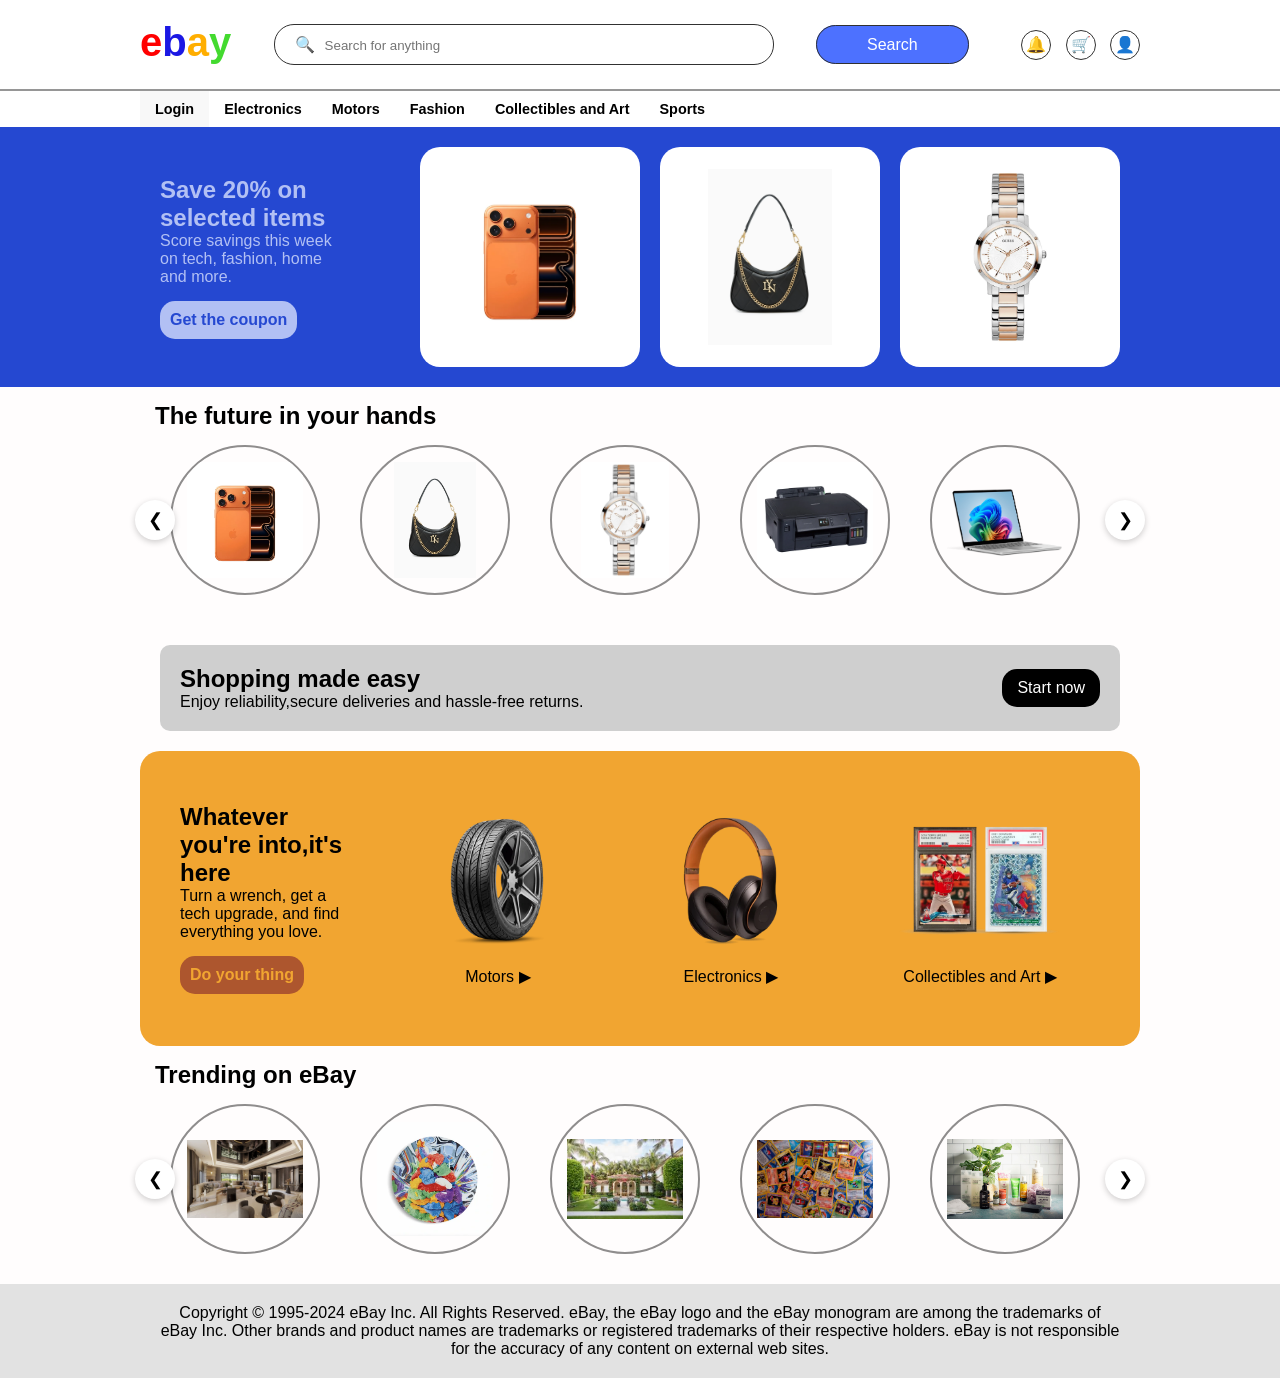
<file: index.html>
<!DOCTYPE html>
<html lang="en">

<head>
    <meta charset="UTF-8">
    <meta name="viewport" content="width=device-width, initial-scale=1.0">
    <title>Ebay</title>
    <link rel="stylesheet" href="css/stylesheet.css">
</head>

<body>
    <header class="site-header">
        <div class="wrapper">
            <div class="box-header-inner">
                <div class="header-inner">
                    <h1 class="header-title"><span class="e">e</span><span class="b">b</span><span
                            class="a">a</span><span class="y">y</span></h1>
                </div>
                <div class="header-Search-box">
                    <span class="icon-Search">🔍</span>
                    <form class="">
                    <input class="Search-input" type="text" placeholder="Search for anything">
                    </form>
                </div>
                <div class="header-Search">
                    <a href="">Search </a>
                </div>
                <div class="social-icon">
                    <a href="">🔔</a>
                    <a href="">🛒</a>
                    <a href="">👤</a>
                </div>
            </div>

    </header>





    </header>
    <nav class="main-nav">

        <div class="wrapper">
            <ul class="nav-menu">
                <Li><a href="login.html" class="active">Login</a></Li>
                <Li class="has-dropdown"><a href="">Electronics</a>
                    <!-- เมนูที่ซ่อนไว้ -->
                    <div class="dropdown ">
                        <div class="dropdown-content">
                            <div class="">
                                <p>Most popular categories</p>
                                <hr>
                                <p>Smartphones and accessories</p>
                                <p>Video games and consoles</p>
                                <p>Computers and tablets</p>
                                <p>Cameras and photos</p>
                                <p>Camera drones</p>
                                <p>Refurbished</p>
                                <p> Smart home</p>


                            </div>
                            <div class="">
                                <p>More categories</p>
                                <hr>
                                <p>Apple</p>
                                <p>Samsung</p>
                                <p>Portable audio and headphones</p>
                                <p>Smart watches</p>
                                <p>Deals</p>
                                <p>Sell on eBay</p>




                            </div>
                            <div class="nav-menu-img">
                                <img src="img/nav-menu-img/Electronics.png" alt="Electronics">
                            </div>
                        </div>
                    </div>





                </Li>
                <Li class="has-dropdown"><a href="">Motors</a>
                    <!-- เมนูที่ซ่อนไว้ -->
                    <div class="dropdown ">
                        <div class="dropdown-content">
                            <div class="">
                                <p>Car</p>
                                <hr>
                                <p>Auto and truck parts</p>
                                <p>Tools and supplies</p>
                                <p>Turbo chargers</p>
                                <p>Clothing and merchandise</p>
                                <p>Shock absorbers</p>
                                <p>Electronic and GPS</p>
                                <p> Air intake</p>



                            </div>
                            <div class="">
                                <p>Motorcycle and more</p>
                                <hr>
                                <p>Motorcycle parts</p>
                                <p>Body and frame</p>
                                <p>Engines and parts</p>
                                <p>Accessories</p>
                                <p>Exhausts and systems</p>
                                <p>Rims</p>
                                <p>Deals</p>
                                <p>Sell on eBay</p>


                            </div>
                            <div class="nav-menu-img">
                                <img src="img/nav-menu-img/Motors.png" alt="Motors">
                            </div>
                        </div>
                    </div>
                </Li>
                <Li class="has-dropdown"><a href="">Fashion</a>
                    <!-- เมนูที่ซ่อนไว้ -->
                    <div class="dropdown ">
                        <div class="dropdown-content">
                            <div class="">
                                <p>Most popular categories</p>
                                <hr>
                                <p>Footwear</p>
                                <p>Women's clothing</p>
                                <p>Footwear for women</p>
                                <p>Men's clothing</p>
                                <p>Men's footwear</p>
                                <p>Watches</p>
                                <p>Jewelry</p>


                            </div>

                            <div class="">
                                <p>More categories</p>
                                <hr>
                                <p>Accessories for men</p>
                                <p>Accessories for women</p>
                                <p>Bags and wallets for women</p>
                                <p>Mens sunglasses</p>
                                <p>Womens sunglasess</p>
                                <p>Deals</p>
                                <p>Sell on eBay</p>


                            </div>
                            <div class="nav-menu-img">
                                <img src="img/nav-menu-img/Fashion.png" alt="Electronics">
                            </div>
                        </div>
                    </div>
                </Li>
                <Li class="has-dropdown"><a href="">Collectibles and Art</a>
                    <!-- เมนูที่ซ่อนไว้ -->
                    <div class="dropdown ">
                        <div class="dropdown-content">
                            <div class="">
                                <p> Most popular categories</p>
                                <hr>
                                <p>Collectibles</p>
                                <p>Art</p>
                                <p>Action figures</p>
                                <p>Cartoon characters</p>
                                <p>Movie and TV characters</p>
                                <p>Diecast</p>
                                <p>Musical memorabilia</p>

                            </div>
                            <div class="">
                                <p>More categories</p>
                                <hr>
                                <p>Trading card games</p>
                                <p>Antiques</p>
                                <p>Comics</p>
                                <p>Funko pop</p>
                                <p>Star Wars</p>
                                <p>Deals</p>
                                <p>Sell on eBay</p>












                            </div>
                            <div class="nav-menu-img">
                                <img src="img/nav-menu-img/Collectibles.png" alt="Electronics">
                            </div>
                        </div>
                    </div>
                </Li>
                <Li class="has-dropdown"><a href="">Sports</a>
                    <!-- เมนูที่ซ่อนไว้ -->
                    <div class="dropdown ">
                        <div class="dropdown-content">
                            <div class="">
                                <p>Most popular categories</p>
                                <hr>
                                <p>Cycling</p>
                                <p>Fitness, running and yoga</p>
                                <p>Fitness Tech</p>
                                <p>Fishing</p>
                                <p>Camping</p>
                                <p>Scooters</p>
                                <p>Team sports</p>


                            </div>
                            <div class="">
                                <p>More categories</p>
                                <hr>
                                <p>Watersports</p>
                                <p>Winter sports</p>
                                <p>Box and MMA</p>
                                <p>Swimming</p>
                                <p>GPS & Running Watches</p>
                                <p>Garmin</p>
                                <p>Deals</p>
                                <p>Sell on eBay</p>

                            </div>
                            <div class="nav-menu-img">
                                <img src="img/nav-menu-img/Sports.png" alt="Electronics">
                            </div>
                        </div>
                    </div>
                </Li>
            </ul>
        </div>

    </nav>

    </div>
    <div class="hero-header-bg">
        <div class="hero-header">


            <div class="hero-text">
                <h2>
                    <span>Save 20% on </span>
                    <span>selected items</span>
                </h2>
                <p>
                    <span>Score savings this week</span>
                    <span>on tech, fashion, home </span>
                    <span>and more.</span>
                </p>
                <div class="hero-header-box">
                    <a href="#"><b>Get the coupon</b></a>
                </div>
            </div>
            <div class="hero-images">
                <div class="box-telephone">
                    <img src="img/telephone.webp" alt="telephone">
                </div>
                <div class="box-bag">
                    <img src="img/bag.webp" alt="bag">
                </div>
                <div class="box-clock">
                    <img src="img/clock.webp" alt="clock">
                </div>
            </div>


        </div>
    </div>



    <div class="future">
        <div class="future-menu">
            <h2>The future in your hands</h2>
            <div class="future-slider">
                <button class="arrow left" onclick="slideLeft1()">❮</button>
                <div class="future-wrapper">
                    <div class="future-header">
                        <ul>
                            <li class="future-telephone"><img src="img/telephone.webp"></li>
                            <li class="future-bag"><img src="img/bag.webp"></li>
                            <li class="future-clock"><img src="img/clock.webp"></li>
                            <li class="future-printer"><img src="img/printer.webp"></li>
                            <li class="future-laptop"><img src="img/laptop.avif"></li>
                            <li class="future-headphones"><img src="img/headphones.jfif"></li>
                        </ul>
                    </div>
                </div>
                <button class="arrow right" onclick="slideRight1()">❯</button>
            </div>
        </div>
    </div>
    <div class="shopping">
        <div class="shopping-header">
            <div class="shopping-text">
                <h2>Shopping made easy</h2>
                <p>Enjoy reliability,secure deliveries and hassle-free returns.</p>
            </div>
            <div class="shopping-box">
                <a href="#">Start now</a>
            </div>
        </div>
    </div>

    <div class="post">
        <div class="hero-header">
            <div class="hero-text">
                <h2 class="post-text">
                    <span>Whatever you're into,it's here  </span>
                    
                </h2>
                <p class="post-text">
                    <span>Turn a wrench, get a tech upgrade, and find everything you love.</span>
                    
                </p>
                <div class="post-button">
                    <a href="#"><b>Do your thing</b></a>
                </div>
            </div>
            <div class="post-img  post-text">
                <div class="hero-images">
                    <div class="post-img">
                        <span><img src="img/post/s-l.webp" alt=""  ></span>
                        <span>Motors  ▶</span>
                    </div>
                    <div class="post-img">
                        <span><img src="img/post/s-2.webp" alt=""></span>
                        <span>Electronics  ▶</span>
                    </div>
                    <div class="post-img">
                        <span><img src="img/post/s-3.webp" alt=""></span>
                        <span>Collectibles and Art  ▶</span>
                    </div>
                </div>
            </div>
        </div>
    </div>



    <div class="trending">
        <div class="trending-menu">
            <h2>Trending on eBay</h2>
            <div class="trending-slider">
                <button class="arrow left" onclick="slideLeft2()">❮</button>
                <div class="trending-wrapper">
                    <div class="trending-header">
                        <ul>
                            <li class="trending-Luxury"><img src="img/Luxury.jpg"></li>
                            <li class="trending-Collectibles and art"><img src="img/Collectibles and art.webp"></li>
                            <li class="trending-Home and garden"><img src="img/Home and garden.jfif"></li>
                            <li class="trending-Trading cards"><img src="img/Trading cards.webp"></li>
                            <li class="trending-Health and beauty"><img src="img/Health and beauty.jpg"></li>
                            <li class="trending-Hobbies"><img src="img/Hobbies.jfif"></li>
                        </ul>
                    </div>
                </div>
                <button class="arrow right" onclick="slideRight2()">❯</button>
            </div>
        </div>
    </div>









    <div class="product"></div>
    <div class="valentine"></div>
    <div class="endless"></div>
    <div class="footer-bg">
        <footer>

            <p>
                Copyright © 1995-2024 eBay Inc. All Rights Reserved. eBay, the eBay logo and the eBay monogram are among
                the trademarks of eBay Inc. Other brands and product names are trademarks or registered trademarks of
                their respective holders. eBay is not responsible for the accuracy of any content on external web sites.
            </p>

        </footer>
    </div>

    <script src="script.js"></script>


</body>

</html>
</file>
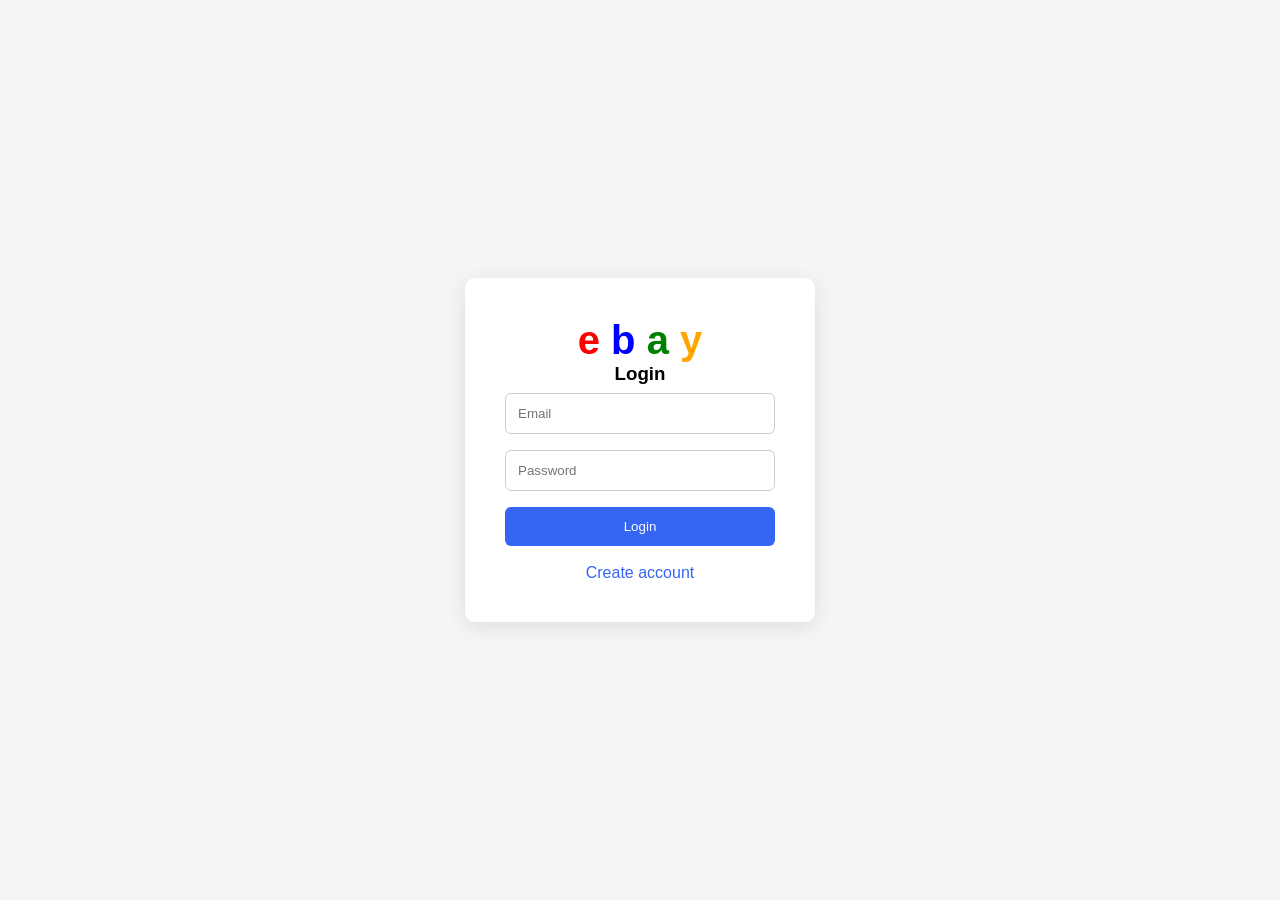
<file: login.html>
<!DOCTYPE html>
<html lang="en">
<head>
<meta charset="UTF-8">
<meta name="viewport" content="width=device-width, initial-scale=1.0">
<title>Login/Register</title>

<style>
* {
    margin: 0;
    padding: 0;
    box-sizing: border-box;
}

body {
    font-family: Arial;
    background: #f5f5f5;
    display: flex;
    justify-content: center;
    align-items: center;
    height: 100vh;
}

/* กล่อง */
.box {
    background: #fff;
    padding: 40px;
    width: 350px;
    border-radius: 10px;
    box-shadow: 0 4px 20px rgba(0,0,0,0.1);
    text-align: center;
}

/* โลโก้ */
.logo {
    font-size: 40px;
}
.e {color:red;}
.b {color:blue;}
.a {color:green;}
.y {color:orange;}

input, button {
    width: 100%;
    padding: 12px;
    margin: 8px 0;
    border-radius: 6px;
    border: 1px solid #ccc;
}

button {
    background: #3665f3;
    color: white;
    border: none;
    cursor: pointer;
}

button:hover {
    background: #2c54c7;
}

a {
    display: block;
    margin-top: 10px;
    color: #3665f3;
    cursor: pointer;
}

/* ซ่อน */
.hidden {
    display: none;
}
</style>
</head>

<body>

<div class="box">

    <h1 class="logo">
        <span class="e">e</span>
        <span class="b">b</span>
        <span class="a">a</span>
        <span class="y">y</span>
    </h1>

    
    <div id="loginBox">
        <h3>Login</h3>

        <form onsubmit="login(event)">
            <input type="text" id="loginEmail" placeholder="Email" required>
            <input type="password" id="loginPass" placeholder="Password" required>
            <button type="submit">Login</button>
        </form>

        <p id="loginMsg"></p>

        <a onclick="showRegister()">Create account</a>
    </div>

    
    <div id="registerBox" class="hidden">
        <h3>Register</h3>

        <form onsubmit="register(event)">
            <input type="text" id="regEmail" placeholder="Email" required>
            <input type="password" id="regPass" placeholder="Password" required>
            <button type="submit">Sign Up</button>
        </form>

        <p id="regMsg"></p>

        <a onclick="showLogin()">Back to login</a>
    </div>

</div>

<script>


function showRegister() {
    document.getElementById("loginBox").classList.add("hidden");
    document.getElementById("registerBox").classList.remove("hidden");
}

function showLogin() {
    document.getElementById("registerBox").classList.add("hidden");
    document.getElementById("loginBox").classList.remove("hidden");
}


function register(e) {
    e.preventDefault();

    let email = document.getElementById("regEmail").value;
    let pass = document.getElementById("regPass").value;

    if (localStorage.getItem(email)) {
        document.getElementById("regMsg").innerHTML = "❌ มี user นี้แล้ว";
    } else {
        localStorage.setItem(email, pass);
        document.getElementById("regMsg").innerHTML = "✅ สมัครสำเร็จ";
    }
}


function login(e) {
    e.preventDefault();

    let email = document.getElementById("loginEmail").value;
    let pass = document.getElementById("loginPass").value;

    let saved = localStorage.getItem(email);

    if (saved === null) {
        document.getElementById("loginMsg").innerHTML = "❌ ไม่พบผู้ใช้";
    } else if (saved === pass) {
        document.getElementById("loginMsg").innerHTML = "✅ Login สำเร็จ";
        setTimeout(() => {
            window.location.href = "index.html"; 
        }, 1000);
    } else {
        document.getElementById("loginMsg").innerHTML = "❌ รหัสผ่านผิด";
    }
}

</script>

</body>
</html>
</file>
<file: css/stylesheet.css>
* {
  box-sizing: border-box;
  margin: 0;
  padding: 0;
}

html {
  font-size: 16px;
}

body {
  font-family: "Kanit", "Segoe UI", Helvetica, sans-serif;
  background-color: rgb(255, 253, 253);
  color: #000;
}

.wrapper {
  width: 1000px;
  max-width: 100%;
  /* background-color: rgb(125, 188, 243); */
  margin: auto;
}

/* =====================header=========================== */

.site-header {
  background-color: white;
  padding: 20px 0;
  border-bottom: 2px solid rgb(150, 150, 150);
}

.box-header-inner {
  display: flex;
  justify-content: space-between;
  align-items: center;
}
.e{
   color: red; 
}
.b{
   color: rgb(27, 24, 228); 
}
.a{
   color: rgb(255, 174, 0); 
}
.y{
   color: rgb(67, 218, 47); 
}
.header-title {
  
  font-size: 2.5rem;
  margin-bottom: 4px;
}

.header-Search-box{
    color: #cecece;
  border: 1px solid #313131;
  border-radius: 20px;
  width: 50%;
 
 padding: 10px;

 display: flex;
  align-items: center;
}
.Search-input{
  width: 100%;
  border: none;
  outline: none;
  background-color: transparent;
 
  
}
.icon-Search{
   padding: 0 10px;
}
.header-Search a{
    color: #ffffff;
  border: 1px solid #313131;
  border-radius: 20px;
   
 padding: 10px 50px;
  transition: all 0.3s ease;
 text-align: center;
 background-color: #4d71ff;
}
.header-Search a:hover{
   border-color:#313131;
  background-color: #3b5ada;
  color: white;
}


.social-icon a {
  
  color: #444444;
  border: 1px solid #313131;
  border-radius: 50%;
  width: 30px;
  height: 30px;
  display: inline-flex;
  justify-content: center;
  align-items: center;
  margin-left: 10px;
  transition: all 0.3 ease;
}

.social-icon a:hover {
  border-color: #145278;
  background-color: #ffe926;
  color: white;
  transform: translateY(-11px);
}

a {
  color: #2548d1;
  text-decoration: none;
}

/* =====================navbar=========================== */
.main-nav {
  background-color: #ffffff;
}

.nav-menu {
  list-style: none;
  display: flex;
  flex-wrap: wrap;
  /* gap: 15px; */
}

.nav-menu li a {
  color: #000000;;
  font-size: 0.9rem;
  font-weight: 600;
  display: block;
  padding: 10px 15px;

  position: relative;
}

.nav-menu li a:hover,
.nav-menu li a.active {
  background-color: #f8f8f8;
  
}

/* ซ่อน dropdown ก่อน */
.dropdown {
  display: none;
  position: absolute;
  top: 135px;
  left: 50%;
  transform: translateX(-50%);
  width: 1000px;
  height: 300px;
  background: white;
  padding: 15px;
  box-shadow: 0 10px 20px rgba(0,0,0,0.2);
  border-radius: 10px;
  

}
.dropdown-content {
  
   display: flex;
  align-items: flex-start; 
  justify-content: center;
  display: grid;
  grid-template-columns: repeat(3, 1fr);
  gap: 10px;
  line-height: 1.6;
 
  


}
.nav-menu-img img{
  width: 600px;
  height: 200px;
  object-fit: contain;
  border-radius: 10px;
}


/* เมื่อ hover ให้แสดง */
.has-dropdown:hover .dropdown {
  display: block;
}

/* --------------------------------------------------------------------- */
.hero-header-bg{
   background-color: #2548d1;
   width: 100%;
}
.hero-header{
  /* background-color: #2548d1; */
  color: #b2c0f4;
  padding: 20px;
  width: 1000px;
  max-width: 100%;
  margin: auto;
  border-radius: 20px;
  gap: 40px;
  
  display: flex;
  /* justify-content: space-between; */
  align-items: center; 
}

.hero-header-box a{
  background-color: #b2c0f4;
  color: #2548d1;
  display: inline-block;
  padding: 10px 10px;
  border-radius: 15px;
  
  margin-top: 15px;
}

.hero-header h2 span,
.hero-header p span{
  display: block;
}

.hero-text{
  width: 50%;
}


.box-telephone,
.box-bag,
.box-clock{
  width: 220px;
  height: 220px;
  background: #fff;
  border-radius: 20px;
  display: flex;
  align-items: center;
  justify-content: center;
}

.box-telephone img,
.box-bag img,
.box-clock img{
  width: 80%;
  height: 80%;
  object-fit: contain;
}

.hero-images{
  
  display: flex;
  gap: 20px;   
}
.shopping{
  padding: 20px;
  width: 1000px;
  max-width: 100%;
  margin: auto;

}

.shopping-header{

  width: 100%;
  background-color: #cfcfcf;
  border-radius: 10px;
  padding: 20px;
  
  display: flex;
  align-items: center;   
}

 .shopping-text{
   
}
.shopping-box{
  margin-left: auto;   

}
.shopping-box a{
  background-color: black;
  color: #ffffff;
  padding: 10px 15px;
  border-radius: 15px;
  display: inline-block;
  text-decoration: none;

}

.future{
width: 1000px;
max-width: 100%;
margin: auto;

padding: 15px;

}

.future-menu{

}
.future-header{
  overflow: hidden;
  width: 100%;
  margin: auto;

}

  .future-header ul{
  display: flex;
  gap: 40px;
  transition: 0.5s;
  align-items: center;
}

.future-header ul li{
  width: 150px;
  height: 150px;
  border-radius: 50%;
  border: 2px solid rgb(143, 141, 141);
  overflow: hidden;
  flex-shrink: 0;   
  display: flex;
  align-items: center;
  justify-content: center;
}

.future-header ul li img{
  width: 80%;
  height: 80%;
  object-fit: contain;
}



.future-telephone,
.future-bag,
.future-clock,
.future-printer,
.future-laptop,
.future-headphones{
  width: 150px;
  height: 150px;
  border-radius: 50%;     
  object-fit: cover;      

  justify-content: center;
  align-items: center;

  border: 2px solid rgb(143, 141, 141); 
  overflow: hidden;

}

.future-wrapper {
  overflow: hidden;
  width: 100%;
  position: relative;

}

.future-slider{
  position: relative;
   width: 100%;

padding: 15px;
  
}

.arrow{
  position: absolute;
  top: 50%;
  transform: translateY(-50%);
  background: white;
  border: none;
  width: 40px;
  height: 40px;
  border-radius: 50%;
  cursor: pointer;
  font-size: 18px;
  box-shadow: 0 2px 6px rgba(0,0,0,0.2);

  z-index: 100;
}
.arrow.left{
  left: -20px;
}

.arrow.right{
  right: -20px;
}

/* trending-menu */

.trending{
width: 1000px;
max-width: 100%;
margin: auto;

padding: 15px;

}

.trending-menu{

}
.trending-header{
  overflow: hidden;
  width: 100%;
  margin: auto;

}

  .trending-header ul{
  display: flex;
  gap: 40px;
  transition: 0.5s;
  align-items: center;
}
.trending-header ul li{
  width: 150px;
  height: 150px;
  border-radius: 50%;
  border: 2px solid rgb(143, 141, 141);
  overflow: hidden;
  flex-shrink: 0;   
  display: flex;
  align-items: center;
  justify-content: center;
}

.trending-header ul li img{
  width: 80%;
  height: 80%;
  object-fit: contain;
}
.trending-Luxury,
.trending-Collectibles and art,
.trending-Home and garden,
.trending-Trading cards,
.trending-Health and beauty,
.trending-Hobbies{
  width: 150px;
  height: 150px;
  border-radius: 50%;     
  object-fit: cover;      

  justify-content: center;
  align-items: center;

  border: 2px solid rgb(143, 141, 141); 
  overflow: hidden;

}

.trending-wrapper {
  overflow: hidden;
  width: 100%;
  position: relative;

}

.trending-slider{
  position: relative;
   width: 100%;

padding: 15px;

}
.arrow{
  position: absolute;
  top: 50%;
  transform: translateY(-50%);
  background: white;
  border: none;
  width: 40px;
  height: 40px;
  border-radius: 50%;
  cursor: pointer;
  font-size: 18px;
  box-shadow: 0 2px 6px rgba(0,0,0,0.2);

  z-index: 100;
}
.arrow.left{
  left: -20px;
}

.arrow.right{
  right: -20px;
}
/* ================post================= */
.post{
  background-color: #f1a531;
  color: #000000;
  padding: 20px;
  width: 1000px;
  max-width: 100%;
  margin: auto;
  border-radius: 20px;
  gap: 40px;
  
  display: flex;
  /* justify-content: space-between; */
  align-items: center; 

}
.post-text{
  color: #000;
}
.post-button a{
  background-color: #ad562e;
  color:  #f1a531;
  display: inline-block;
  padding: 10px 10px;
  border-radius: 15px;
  
  margin-top: 15px;
}
.post-img{
  
 text-align: center;
}
.post-img img{
   width: 80%;
  height: 80%;
  object-fit: contain;
  background-color: #f1a531;
}



/* -----------footer----------------- */
footer{
  background-color: #e2e2e2;
  color: #000000;
  padding: 20px;
  width: 1000px;
  max-width: 100%;
  margin: auto;
  text-align: center;
}
.footer-bg{
  background-color: #e2e2e2;
  width: 100%;
}
/* ------------login----------------- */
.login{
  align-items: center;
  padding-top: 50px;
  transform: translateX(100%);
  width: 300px;
  text-align: center;
}
.logo{
  font-size: 40px;
}
.Continue{
  display: flex;
  flex-direction: column;
  gap: 15px;
  padding: 20px;
  width: 100%;
  
 
}
.Continue-button{
  background-color: #f8f8f8;
  color: #000000;
  padding: 10px 15px;
  border-radius: 15px;
  display: inline-block;
  text-decoration: none;
}
.Continue-button:hover{
   border-color:#313131;
   background-color: #e0e6ff;
   color: rgb(0, 0, 0);
 
  
}
</file>
